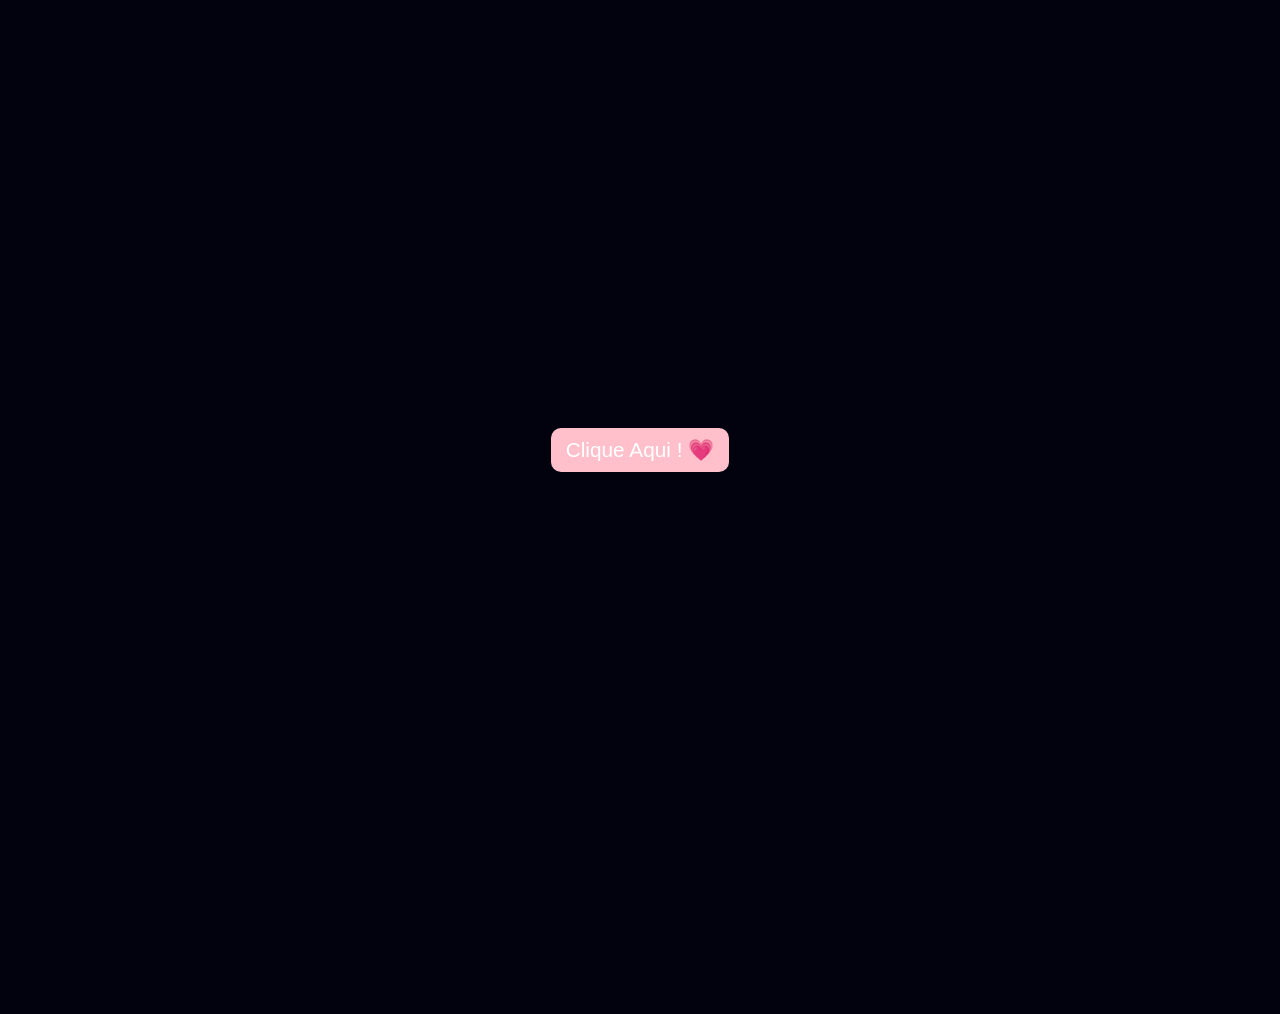
<file: index.html>
<!DOCTYPE html>
<html lang="en">
<head>
    <meta charset="UTF-8">
    <meta name="viewport" content="width=device-width, initial-scale=1.0">
    <link rel="stylesheet" href="./styles/style.css">
    <title>04/04/2025</title>
</head>
<body>
    <a href="./declaração.html">Clique Aqui ! 💗</a>

    <script src="script.js"></script>
</body>
</html>
</file>
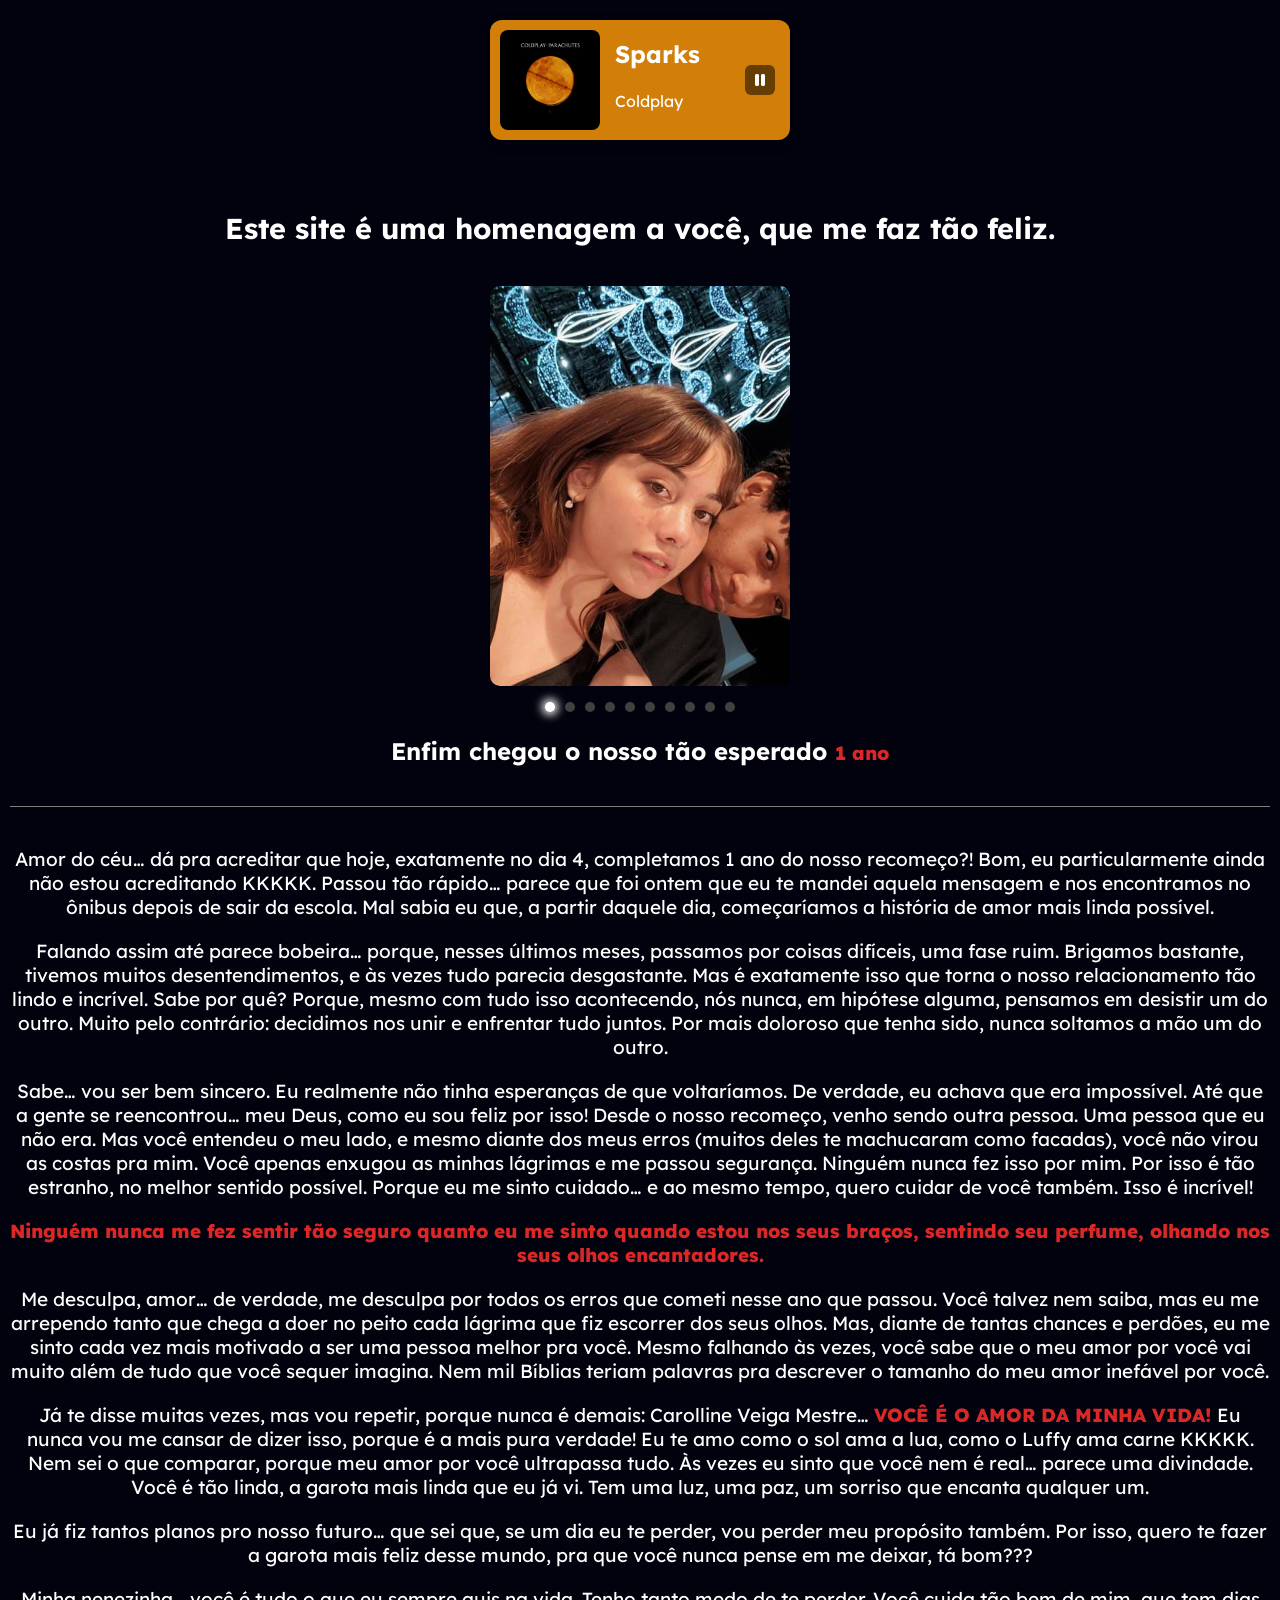
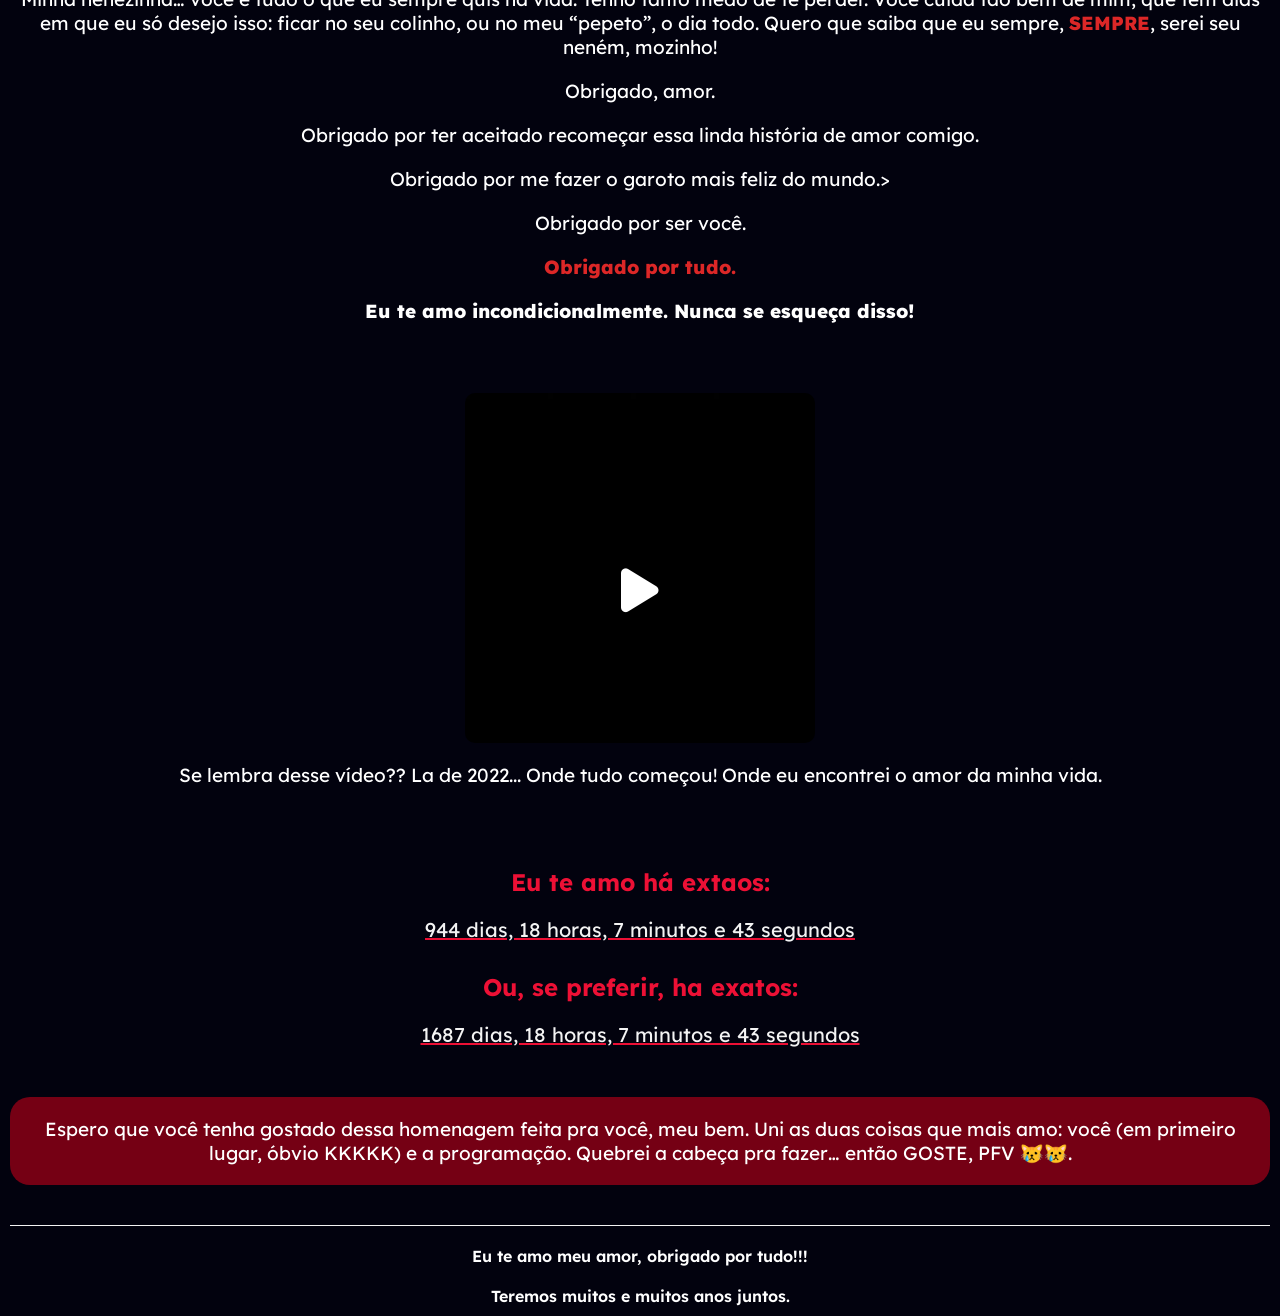
<file: declaração.html>
<!DOCTYPE html>
<html lang="en">
<head>
    <meta charset="UTF-8">
    <meta name="viewport" content="width=device-width, initial-scale=1.0">
    <link rel="stylesheet" href="./styles/declaração.css">
    <link rel="stylesheet" href="https://cdnjs.cloudflare.com/ajax/libs/font-awesome/6.7.2/css/all.min.css" integrity="sha512-Evv84Mr4kqVGRNSgIGL/F/aIDqQb7xQ2vcrdIwxfjThSH8CSR7PBEakCr51Ck+w+/U6swU2Im1vVX0SVk9ABhg==" crossorigin="anonymous" referrerpolicy="no-referrer" />
    <link rel="preconnect" href="https://fonts.googleapis.com">
<link rel="preconnect" href="https://fonts.gstatic.com" crossorigin>
<link href="https://fonts.googleapis.com/css2?family=Inter:ital,opsz,wght@0,14..32,100..900;1,14..32,100..900&family=Lexend+Deca:wght@100..900&family=Noto+Sans:ital,wght@0,100..900;1,100..900&display=swap" rel="stylesheet">
    <title>04/04/2025</title>
</head>
<body>
    <div class="contentMusic">
        <div class="music-player">
            <img src="./imgs/sparks.jpeg" alt="Capa" class="cover">
            <div class="infoContent">
                <div class="info">
                    <h3>Sparks</h3>
                    <p>Coldplay</p>
                  </div>
                  <button id="playPauseBtn">
                    <i id="playPauseIcon" class="fa-solid fa-pause"></i>
                  </button>
            </div>
            <audio id="audio" src="./mp3/Coldplay - Sparks.mp3" autoplay loop></audio>
        </div>
    </div>
   
    <h1 class="sectionTitle">
        Este site é uma homenagem a você, que me faz tão feliz.
    </h1>

    <div class="carousel">
        <div class="slides">
          <img src="./imgs/euecarol.jpg" class="slide active" alt="Foto 1">
          <img src="./imgs/img2.jpg" class="slide" alt="Foto 2">
          <img src="./imgs/img10.jpg" class="slide" alt="Foto 10">
          <img src="./imgs/img3.jpg" class="slide" alt="Foto 3">
          <img src="./imgs/img4.jpg" class="slide" alt="Foto 4">
          <img src="./imgs/img5.jpg" class="slide" alt="Foto 5">
          <img src="./imgs/img6.jpg" class="slide" alt="Foto 6">
          <img src="./imgs/img7.jpg" class="slide" alt="Foto 7">
          <img src="./imgs/img8.jpg" class="slide" alt="Foto 8">
          <img src="./imgs/img9.jpg" class="slide" alt="Foto 9">
        </div>
      
        
        <div class="dots">
        </div>
      </div>
      
      <div class="declaracao">
        <h2>Enfim chegou o nosso tão esperado <span>1 ano</span></h2>
        <div class="line"></div>

        <p>Amor do céu… dá pra acreditar que hoje, exatamente no dia 4, completamos 1 ano do nosso recomeço?!
          Bom, eu particularmente ainda não estou acreditando KKKKK. Passou tão rápido… parece que foi ontem que eu te mandei aquela mensagem e nos encontramos no ônibus depois de sair da escola. Mal sabia eu que, a partir daquele dia, começaríamos a história de amor mais linda possível. </p>
          
          <p>
            Falando assim até parece bobeira… porque, nesses últimos meses, passamos por coisas difíceis, uma fase ruim. Brigamos bastante, tivemos muitos desentendimentos, e às vezes tudo parecia desgastante. Mas é exatamente isso que torna o nosso relacionamento tão lindo e incrível. Sabe por quê? Porque, mesmo com tudo isso acontecendo, nós nunca, em hipótese alguma, pensamos em desistir um do outro. Muito pelo contrário: decidimos nos unir e enfrentar tudo juntos. Por mais doloroso que tenha sido, nunca soltamos a mão um do outro.
          </p>
          
          <p>
            Sabe… vou ser bem sincero. Eu realmente não tinha esperanças de que voltaríamos. De verdade, eu achava que era impossível. Até que a gente se reencontrou… meu Deus, como eu sou feliz por isso! Desde o nosso recomeço, venho sendo outra pessoa. Uma pessoa que eu não era. Mas você entendeu o meu lado, e mesmo diante dos meus erros (muitos deles te machucaram como facadas), você não virou as costas pra mim. Você apenas enxugou as minhas lágrimas e me passou segurança.  
          Ninguém nunca fez isso por mim. Por isso é tão estranho, no melhor sentido possível. Porque eu me sinto cuidado… e ao mesmo tempo, quero cuidar de você também. Isso é incrível!
          </p>
          
          <span>
            Ninguém nunca me fez sentir tão seguro quanto eu me sinto quando estou nos seus braços, sentindo seu perfume, olhando nos seus olhos encantadores.
          </span>
          
          <p>
            Me desculpa, amor… de verdade, me desculpa por todos os erros que cometi nesse ano que passou. Você talvez nem saiba, mas eu me arrependo tanto que chega a doer no peito cada lágrima que fiz escorrer dos seus olhos.  
          Mas, diante de tantas chances e perdões, eu me sinto cada vez mais motivado a ser uma pessoa melhor pra você. Mesmo falhando às vezes, você sabe que o meu amor por você vai muito além de tudo que você sequer imagina.  
          Nem mil Bíblias teriam palavras pra descrever o tamanho do meu amor inefável por você.
          </p>
          
          <p>
            Já te disse muitas vezes, mas vou repetir, porque nunca é demais:  
          Carolline Veiga Mestre… <span>VOCÊ É O AMOR DA MINHA VIDA!</span>
          Eu nunca vou me cansar de dizer isso, porque é a mais pura verdade!  
          Eu te amo como o sol ama a lua, como o Luffy ama carne KKKKK. Nem sei o que comparar, porque meu amor por você ultrapassa tudo.  
          Às vezes eu sinto que você nem é real… parece uma divindade. Você é tão linda, a garota mais linda que eu já vi. Tem uma luz, uma paz, um sorriso que encanta qualquer um.
          </p>
          
          <p>
            Eu já fiz tantos planos pro nosso futuro… que sei que, se um dia eu te perder, vou perder meu propósito também.  
          Por isso, quero te fazer a garota mais feliz desse mundo, pra que você nunca pense em me deixar, tá bom???
          </p>
          
          <p>Minha nenezinha… você é tudo o que eu sempre quis na vida. Tenho tanto medo de te perder. Você cuida tão bem de mim, que tem dias em que eu só desejo isso: ficar no seu colinho, ou no meu “pepeto”, o dia todo.  
          Quero que saiba que eu sempre, <span>SEMPRE</span>, serei seu neném, mozinho!</p>
          
          <p>Obrigado, amor.</p>
          <p>Obrigado por ter aceitado recomeçar essa linda história de amor comigo.</p>  
          <p> Obrigado por me fazer o garoto mais feliz do mundo.></p>  
          <p>Obrigado por ser você.</p>  
          <span>Obrigado por tudo.</span> 
          <span class="ily">Eu te amo incondicionalmente. Nunca se esqueça disso!</span>     
        </p>
      </div>

      <div class="videoContent">
          <button id="buttonPlay" type="button"><i class="fa-solid fa-play" id="iconVideo"></i></button>
        <video src="./video/video.mp4" id="video"></video>
        <p>Se lembra desse vídeo?? La de 2022... Onde tudo começou! Onde eu encontrei o amor da minha vida.</p>
      </div>

      <div class="contador">
        <h2>Eu te amo há extaos:</h2>
        <p id="tempoPassado">Calculando...</p>
      </div>
      <div class="contador2">
        <h2>Ou, se preferir, ha exatos: </h2>
        <p id="tempoPassado2">Calculando...</p>
      </div>

      <p class="final">Espero que você tenha gostado dessa homenagem feita pra você, meu bem.  
        Uni as duas coisas que mais amo: você (em primeiro lugar, óbvio KKKKK) e a programação.  
        Quebrei a cabeça pra fazer… então GOSTE, PFV 😿😿.
        </p>
      <footer>
        <span>Eu te amo meu amor, obrigado por tudo!!!</span>
        <br>
        <span>Teremos muitos e muitos anos juntos.</span>
    </footer>
    <script src="script.js"></script>
    <script src="carrossel.js"></script>
    <script src="timer.js"></script>
    <script src="timer2.js"></script>
    
</body>
</html>
</file>
<file: styles/style.css>
*{
    margin: 0;
    padding: 0;
    box-sizing: border-box;
    font-family: Arial, Helvetica, sans-serif
}

body{
    background-color: #02020e;
    min-height: 100vh;
    display: flex;
    align-items: center;
    justify-content: center;
    overflow: hidden;
}

a{
    font-size: 1.3rem;
    text-decoration: none;
    color: #fff;
    padding: 10px 15px;
    background-color: pink;
    border-radius: 10px;
}

.heart {
    position: absolute;
    width: 20px;
    height: 20px;
    background-color: red;
    transform: rotate(45deg);
    animation: fall 4s linear forwards;
  }
  
  .heart::before,
  .heart::after {
    content: '';
    position: absolute;
    width: 20px;
    height: 20px;
    background-color: red;
    border-radius: 50%;
  }
  
  .heart::before {
    top: -10px;
    left: 0;
  }
  
  .heart::after {
    top: 0;
    left: -10px;
  }
  
  @keyframes fall {
    0% {
      top: -10%;
      opacity: 1;
    }
    80% {
      opacity: 0.5;
    }
    100% {
      top: 110%;
      opacity: 0;
    }
  }
</file>
<file: styles/declaração.css>
* {
  margin: 0;
  padding: 0;
  box-sizing: border-box;
  font-family: 'Lexend Deca';
}

body {
  background-color: #02020e;
  min-height: calc(100vh - 120px);
  display: flex;
  flex-direction: column;
  justify-content: center;
  overflow: scroll;
  padding: 10px 10px;
  color: #fff;
}

.contentMusic {
    display: flex;
    align-items: center;
    justify-content: center;
    margin-top: -10px;
    margin-bottom: 50px;
}

.music-player {
  margin: 20px 10px;
  display: flex;
  align-items: center;
  justify-content: center;
  background: #d27f0a;
  color: white;
  padding: 10px;
  border-radius: 12px;
  width: 300px;
  box-shadow: 0 4px 12px rgba(0, 0, 0, 0.3);
}

.cover {
  width: 100px;
  height: 100px;
  border-radius: 8px;
  margin-right: 15px;
}

.infoContent {
  display: flex;
  align-items: center;
  justify-content: space-between;
  width: 100%;

  button {
    background: rgba(0, 0, 0, 0.512);
    color: #fff;
    font-size: 16px;
  border: none;
  padding: 5px 10px;
  margin-right: 5px;
  border-radius: 6px;
  cursor: pointer;
  }
}

.info {
  display: flex;
  flex-direction: column;
}

.boxBtn {
  display: flex;
  align-items: end;
}

.info h3 {
  margin: 0;
  font-size: 1.5rem;
  margin-bottom: 20px;
}

.info p {
  margin: 2px 0 10px;
  font-size: 1rem;
}

.heart {
  position: absolute;
  width: 20px;
  height: 20px;
  background-color: red;
  transform: rotate(45deg);
  animation: fall 4s linear forwards;
}

.heart::before,
.heart::after {
  content: "";
  position: absolute;
  width: 20px;
  height: 20px;
  background-color: red;
  border-radius: 50%;
}

.heart::before {
  top: -10px;
  left: 0;
}

.heart::after {
  top: 0;
  left: -10px;
}

@keyframes fall {
  0% {
    top: -10%;
    opacity: 1;
  }
  80% {
    opacity: 0.5;
  }
  100% {
    top: 110%;
    opacity: 0;
  }
}

.sectionTitle {
  text-align: center;
  color: #fff;
  font-size: 1.8rem;
  margin-bottom: 40px;
}

.carousel {
    position: relative;
    width: 300px;
    height: 400px;
    margin: auto;
    border-radius: 10px;

    .dots {
      text-align: center;
      margin-top: 10px;
      z-index: 3;
    }
    
    .dots span {
      height: 10px;
      width: 10px;
      margin: 0 5px;
      background-color: #414141;
      display: inline-block;
      border-radius: 50%;
      cursor: pointer;
    }
    
    .dots .active {
      background-color: #ffffff;
      box-shadow: 0px 0px 10px 3px #fff;
      transition: 0.5s ease;
    }
  

/* 
    .navigation {
      position: absolute;
      top: 50%;
      width: 100%;
      display: flex;
      justify-content: space-between;
      transform: translateY(-50%);

      button{
        display: flex;
        align-items: center;
        justify-content: center;
        background-color: #000000aa;
        width: 40px;
        height: 40px;
        font-size: 30px;
        border-radius: 50%;
        color: #fff;
        z-index: 3;
      }

      .prev{
        position: absolute;
        left: -35px;
      }

      .next{
        position: absolute;
        right: -35px;
      } */
    }
    
  
  
  .slides {
    position: relative;
    width: 100%;
    height: 100%;
  }
  
  .slide {
    position: absolute;
    top: 0;
    left: 0;
    width: 100%;
    height: 100%;
    object-fit: cover;
    opacity: 0;
    transition: opacity 1s ease-in-out;
    border-radius: 10px;
  }
  
  .slide.active {
    opacity: 1;
    z-index: 1;
  }


  
  #tempoPassado {
    font-size: 20px;
    margin-top: 20px;
  }

  .declaracao{
    text-align: center;
    margin-top: 50px;
    display: flex;
    flex-direction: column;
    gap: 20px;

    .ily{
      color: #fff;
      font-weight: 800;
    }

    span{
        color: #dc2727;
        font-weight: 800;
        font-size: 19px;
    }

    .line{
        background-color: gray;
        height: 1px;
        width: 100%;
        margin: 20px 0;
    }

    p{
        font-size: 19px;
    }
  }

  .contador{
    font-family: 'Arial', sans-serif;
    text-align: center;
    margin-top: 30px;
    color: #f3f3f3;

    h2{
     color: #ed1035; 
    }

    p{
        margin-top: 20px;
        font-size: 20px;
        color: #f3f3f3;
        text-decoration: underline #ed1035;
    }
  }

  .contador2{
    text-align: center;
    margin: 30px 0px;
    color: #ed1035;

    p{
        margin-top: 20px;
        font-size: 20px;
        color: #f3f3f3;
        text-decoration: underline #ed1035;
    }
  }

  .videoContent{
    position: relative;
    padding: 50px;
    display: flex;
    flex-direction: column;
    align-items: center;
    justify-content: center;

    p{
    min-width: 350px;
    text-align: center;
    font-size: 19px
    }

      button{
        position: absolute;
        top: 50%;
        left: 50%;
        transform: translate(-50%, -50%);
        background-color: transparent;
        border: none;
        font-size: 50px;
        z-index: 5;
        color: #fff;
      }
    }

    video{
      height: 350px;
      border-radius: 10px;
      margin-bottom: 20px;
    }
  

  .hidden{
    opacity: 0;
    pointer-events: none;
    transition: 0.5s ease;
  }

  .final{
    margin-top: 20px;
    font-size: 19px;
    text-align: center;
    background-color: #750014;
    border-radius: 20px;
    padding: 20px;
  }

  footer{
    display: flex;
    align-items: center;
    justify-content: center;
    flex-direction: column;
    margin: 40px 0px 0px 0px;
    padding-top: 20px;
    border-top: #f3f3f3 1px solid;
    height: 100;
    font-weight: 600;
  }
</file>
